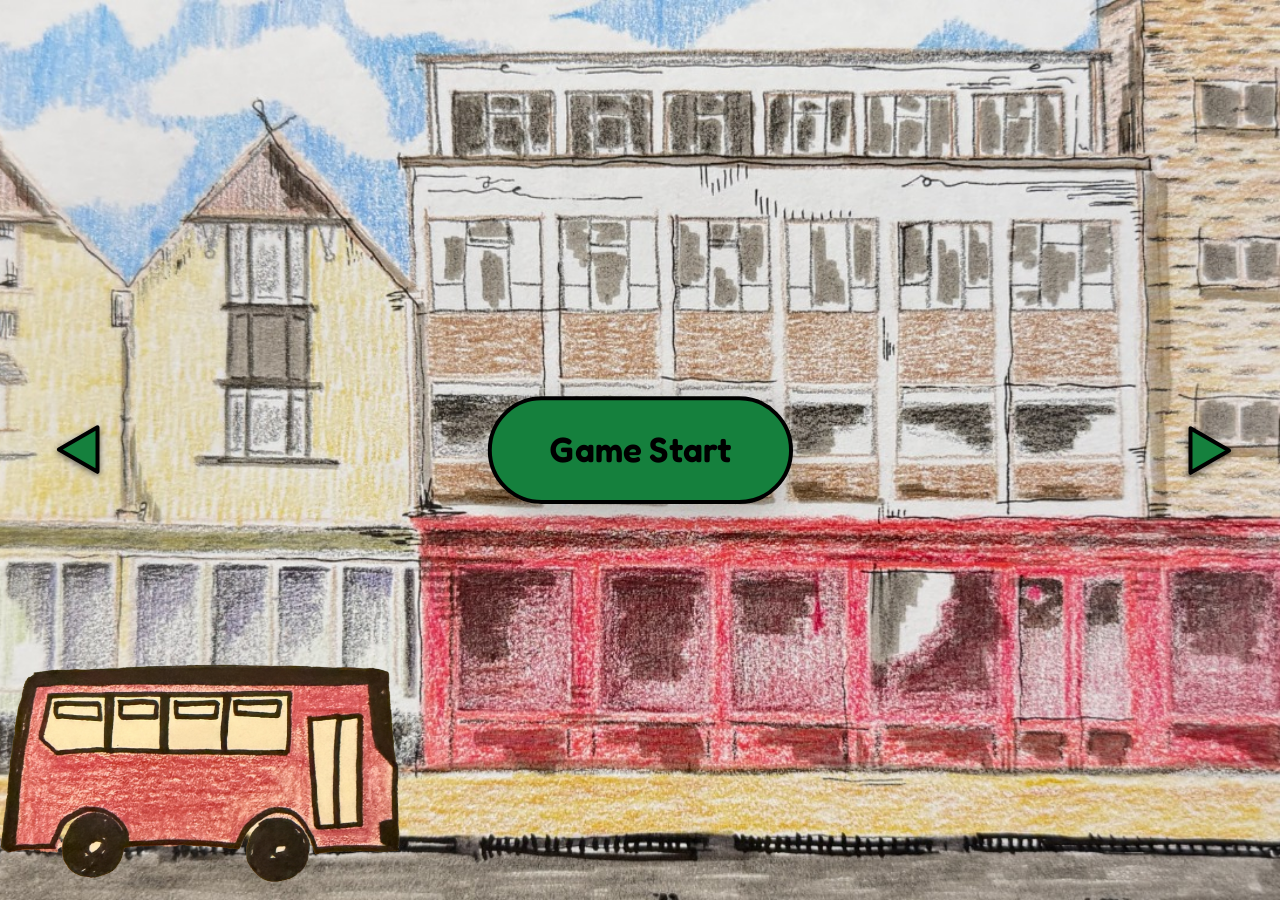
<file: index.html>
<!DOCTYPE html>
<html lang="en">
<head>
  <meta charset="UTF-8">
  <meta name="viewport" content="width=device-width, initial-scale=1.0">
  <meta name="theme-color" content="#d8d1bd">
  <title>Rosa</title>
  <link rel="stylesheet" href="style.css?v=20">
</head>
<body>
  <main class="artwork">
    <img class="background-artwork" src="images/rosa.jpg" alt="A colorful drawing of buildings along a street">
    <img class="bus" src="images/bus.png" alt="" aria-hidden="true">
    <img class="passenger" src="images/passenger.png" alt="" aria-hidden="true">
    <a class="scene-arrow scene-arrow-left" href="new-game.html" aria-label="Open the blank game page"></a>
    <a class="scene-arrow scene-arrow-right" href="new-game.html" aria-label="Open the blank game page"></a>
    <button class="game-start" type="button">Game Start</button>
  </main>
  <section class="cleaning-scene" id="cleaningScene" aria-label="Frosted window cleaning game" hidden>
    <video class="hand-camera" id="handCamera" autoplay playsinline muted aria-hidden="true"></video>
    <button class="exit-game" id="exitGame" type="button">Exit</button>
    <img class="menu-poster-lower-left" src="images/menu-poster.png" alt="Menu poster with plated dishes">
    <aside class="menu-board" aria-label="Attached menu photo">
      <img src="images/menu-board-photo.png" alt="Photograph of a restaurant menu display">
    </aside>
    <canvas class="frost-layer" id="frostCanvas" aria-hidden="true"></canvas>
    <img class="window-frame" src="images/window-frame.svg?v=2" alt="" aria-hidden="true">
    <img class="wipe-cursor" id="wipeCursor" src="images/wiping-hand.svg" alt="" aria-hidden="true" hidden>
    <div class="cleaning-hud">
      <p class="cleaning-status" id="cleaningStatus" role="status" aria-live="polite">Allow camera access, then move your hand left and right to clear the frost.</p>
      <p class="cleaning-privacy">Camera video is processed locally and is not recorded or uploaded.</p>
    </div>
  </section>
  <script src="landing.js"></script>
</body>
</html>
</file>
<file: style.css>
* {
  box-sizing: border-box;
}

@font-face {
  font-family: "Fredoka";
  src: url("fonts/Fredoka-Regular.ttf") format("truetype");
  font-style: normal;
  font-weight: 400;
  font-display: swap;
}

@font-face {
  font-family: "Fredoka";
  src: url("fonts/Fredoka-SemiBold.ttf") format("truetype");
  font-style: normal;
  font-weight: 600;
  font-display: swap;
}

:root {
  --game-accent: #15803d;
  --game-cursor: url("data:image/svg+xml,%3Csvg xmlns='http://www.w3.org/2000/svg' width='64' height='64' viewBox='0 0 32 32'%3E%3Cpath d='M4 2v23l6.5-6 4.5 10 5-2-4.5-10 9-.5z' fill='%2315803d' stroke='%23000' stroke-width='2' stroke-linejoin='round'/%3E%3C/svg%3E") 8 4, auto;
}

html,
body {
  width: 100%;
  min-width: 0;
  min-height: 100%;
  margin: 0;
}

body {
  min-height: 100vh;
  min-height: 100svh;
  overflow: hidden;
  background: #d8d1bd;
  cursor: var(--game-cursor);
}

.artwork {
  position: relative;
  isolation: isolate;
  display: grid;
  width: 100%;
  min-height: 100vh;
  min-height: 100svh;
  place-items: center;
}

.artwork .background-artwork {
  position: fixed;
  z-index: 0;
  inset: 0;
  display: block;
  width: 100%;
  height: 100vh;
  height: 100svh;
  object-fit: cover;
  object-position: right bottom;
}

.artwork .bus {
  position: fixed;
  z-index: 2;
  bottom: 2vh;
  left: 0;
  width: min(32vw, 400px);
  height: auto;
  object-fit: contain;
  animation: bus-route 20s linear infinite;
  pointer-events: none;
}

.artwork .passenger {
  position: fixed;
  z-index: 1;
  bottom: 7vh;
  left: 33.333%;
  width: auto;
  height: min(21vh, 185px);
  object-fit: contain;
  transform: translateX(-50%);
  opacity: 0;
  animation: passenger-presence 20s linear infinite;
  pointer-events: none;
}

.scene-arrow {
  position: fixed;
  z-index: 3;
  top: 50%;
  display: grid;
  width: 3.75rem;
  height: 3.75rem;
  place-items: center;
  text-decoration: none;
  cursor: var(--game-cursor);
  transform: translateY(-50%);
  transition: filter 180ms ease, transform 180ms ease;
}

.scene-arrow[hidden] {
  display: none;
}

.scene-arrow::before {
  content: "";
  width: 4.25rem;
  height: 3.2rem;
  background: url("data:image/svg+xml,%3Csvg%20xmlns='http://www.w3.org/2000/svg'%20viewBox='0%200%2064%2048'%3E%3Cpath%20d='M8%203L44.37%2024L8%2045Z'%20fill='%2315803d'%20stroke='%23000'%20stroke-width='3.75'%20stroke-linejoin='round'/%3E%3C/svg%3E") center / contain no-repeat;
  filter: drop-shadow(0 2px 3px rgba(0, 0, 0, 0.55));
}

.scene-arrow:hover {
  filter: brightness(1.14);
  transform: translateY(-50%) scale(1.1);
}

.scene-arrow-left::before {
  transform: scaleX(-1);
}

.scene-arrow-left {
  left: clamp(1rem, 3vw, 3rem);
}

.scene-arrow-right {
  right: clamp(1rem, 3vw, 3rem);
}

.game-start {
  position: fixed;
  z-index: 3;
  top: 50%;
  left: 50%;
  padding: 0.9rem 1.8rem;
  border: 2px solid #000;
  border-radius: 999px;
  background: var(--game-accent);
  color: #000;
  box-shadow: 0 5px 18px rgba(35, 29, 20, 0.28);
  font: 600 1.1rem "Fredoka", sans-serif;
  cursor: var(--game-cursor);
  opacity: 0;
  visibility: hidden;
  pointer-events: none;
  transform: translate(-50%, -50%) scale(1.995);
  animation: reveal-game-start 300ms ease 17.6s forwards;
  transition: background-color 180ms ease, filter 180ms ease, transform 180ms ease;
}

.game-start:hover,
.game-start:focus-visible {
  background-color: var(--game-accent);
  filter: brightness(1.1);
  transform: translate(-50%, -50%) scale(2.195);
}

.cleaning-scene[hidden] {
  display: none;
}

.cleaning-scene {
  position: fixed;
  z-index: 4;
  inset: 0;
  overflow: hidden;
  background: transparent;
}

.hand-camera {
  position: absolute;
  width: 1px;
  height: 1px;
  opacity: 0;
  pointer-events: none;
}

.exit-game {
  position: absolute;
  z-index: 5;
  top: 1.25rem;
  right: 1.25rem;
  padding: 0.55rem 1rem;
  border: 4px solid #000;
  border-radius: 999px;
  background: var(--game-accent);
  color: #000;
  font: 600 0.95rem "Fredoka", sans-serif;
  cursor: var(--game-cursor);
}

.menu-poster-lower-left,
.menu-board,
.frost-layer,
.window-frame {
  position: absolute;
  inset: 0;
  display: block;
  width: 100%;
  height: 100%;
}

.menu-poster-lower-left {
  inset: auto auto 8% 2%;
  z-index: 0;
  width: min(21vw, 240px);
  max-height: 54vh;
  height: auto;
  object-fit: contain;
  object-position: bottom;
  filter: drop-shadow(5px 8px 8px rgba(20, 24, 28, 0.5));
}

.menu-board {
  inset: auto 2% 8% auto;
  z-index: 0;
  width: min(21vw, 240px);
  height: auto;
}

.menu-board img {
  display: block;
  width: 100%;
  max-height: 54vh;
  height: auto;
  object-fit: contain;
  object-position: bottom;
  filter: drop-shadow(5px 8px 8px rgba(20, 24, 28, 0.5));
}

.frost-layer {
  z-index: 1;
}

.window-frame {
  z-index: 2;
  pointer-events: none;
}

.wipe-cursor {
  position: absolute;
  z-index: 3;
  width: 102px;
  height: 102px;
  object-fit: contain;
  pointer-events: none;
  transform: translate(-50%, -50%);
}

.wipe-cursor[hidden] {
  display: none;
}

.cleaning-hud {
  position: absolute;
  z-index: 4;
  top: auto;
  bottom: 2rem;
  left: 50%;
  width: min(92vw, 760px);
  padding: 0.9rem 1.15rem;
  border: 1px solid rgba(245, 197, 66, 0.72);
  border-radius: 12px;
  background: rgba(37, 28, 19, 0.82);
  color: #fff1cd;
  text-align: center;
  transform: translateX(-50%);
  pointer-events: none;
}

.cleaning-status {
  font: 600 clamp(0.95rem, 2.4vw, 1.2rem)/1.4 "Fredoka", sans-serif;
}

.cleaning-privacy {
  margin-top: 0.4rem;
  color: #e4d7b8;
  font: 0.78rem/1.35 "Fredoka", sans-serif;
}

@keyframes bus-route {
  0% {
    left: 0;
    transform: translateX(-110%);
  }

  25%,
  50% {
    left: 33.333%;
    transform: translateX(-50%);
  }

  100% {
    left: 100%;
    transform: translateX(110%);
  }
}

@keyframes passenger-presence {
  0%,
  29.9% {
    opacity: 0;
  }

  30%,
  85% {
    opacity: 1;
  }

  88%,
  100% {
    opacity: 0;
  }
}

@keyframes reveal-game-start {
  to {
    opacity: 1;
    visibility: visible;
    pointer-events: auto;
  }
}

@media (prefers-reduced-motion: reduce) {
  .artwork .bus {
    left: 33.333%;
    transform: translateX(-50%);
    animation: none;
  }

  .artwork .passenger {
    opacity: 1;
    left: calc(33.333% - min(16vw, 200px));
    transform: translateX(-80%);
    animation: none;
  }

  .game-start {
    animation-delay: 0s;
  }
}

@media (max-width: 600px) {
  .cleaning-hud {
    top: auto;
    bottom: 1.5rem;
    padding: 0.7rem 0.85rem;
  }

  .cleaning-privacy {
    font-size: 0.7rem;
  }
}
</file>
